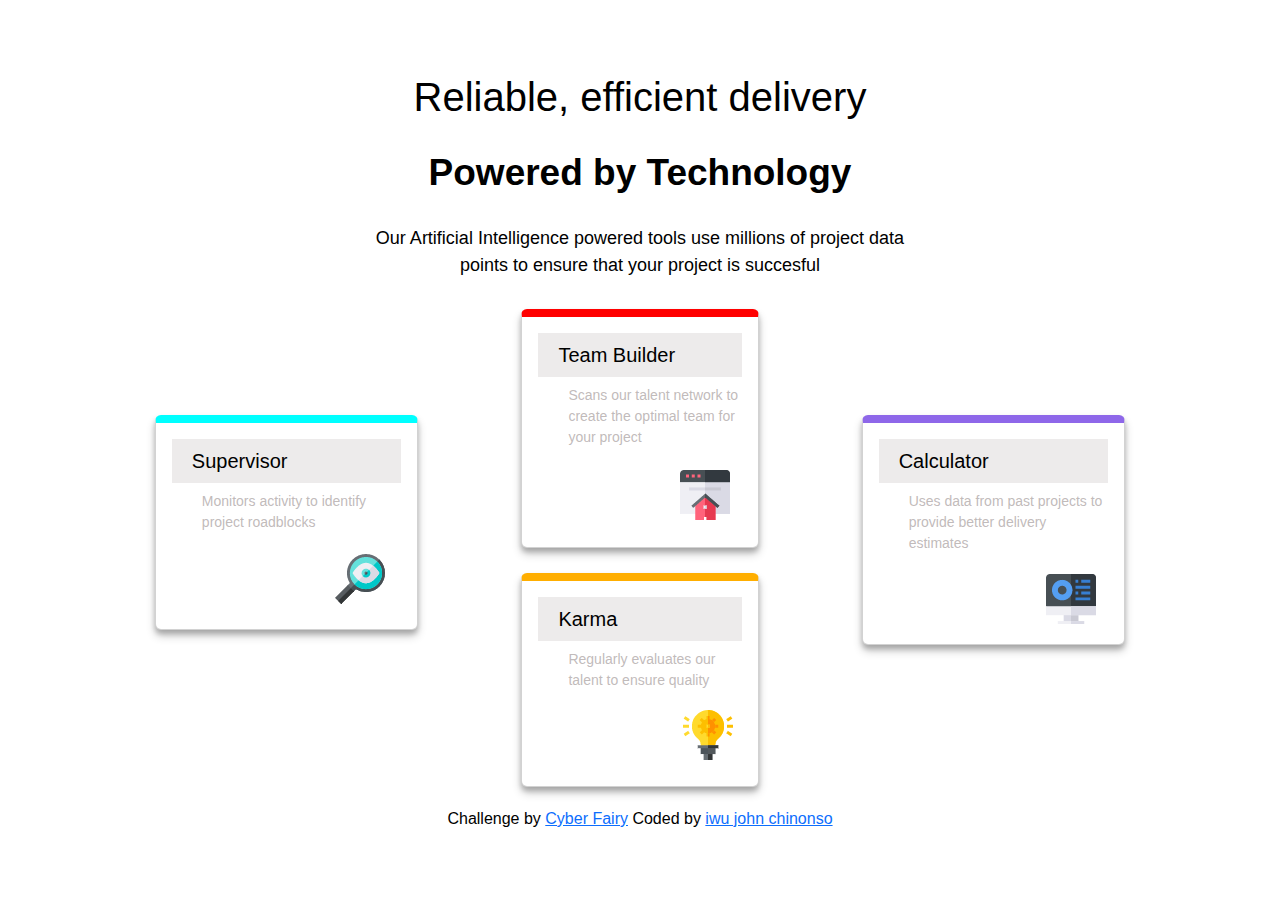
<file: cocky/index.html>
<!DOCTYPE html>
<html lang="en">
<head>
    <meta charset="UTF-8">
    <meta http-equiv="X-UA-Compatible" content="IE=edge">
    <meta name="viewport" content="width=device-width, initial-scale=1.0">
    <link rel="stylesheet" href="bootstrap.css">
    <link rel="stylesheet" href="cocky.css">
    <title>Cocky</title>
</head>
<body>
    <div class="container middle">
        <div class="center">
            <h1 class="reliable">Reliable, efficient delivery</h1>
            <h1 class="power">Powered by Technology</h1>
            <p>Our Artificial Intelligence powered tools use millions of project data points to ensure that your project is succesful</p>
        </div>
        <div class="row shrink">
            <div class="col-lg-4 col-sm-12 side">
                <div class="card super card-style">
                    <div class="card-body">
                      <h5 class="card-head">Supervisor</h5>
                      <p class="card-text">Monitors activity to identify project roadblocks</p>
                    </div>
                    <div class="card-image">
                        <img src="image/search.png" alt="icon">
                    </div>
                </div>
            </div>
            <div class="col-lg-4 col-sm-12">
                <div class="middcolon t1">
                    <div class="card build card-style">
                        <div class="card-body">
                          <h5 class="card-head">Team Builder</h5>
                          <p class="card-text">Scans our talent network to create the optimal team for your project</p>
                        </div>
                        <div class="card-image">
                            <img src="image/house.png" alt="icon">
                        </div>
                    </div>
                </div>
                <div class="middcolon t2">
                    <div class="card karma card-style">
                        <div class="card-body">
                          <h5 class="card-head">Karma</h5>
                          <p class="card-text">Regularly evaluates our talent to ensure quality</p>
                        </div>
                        <div class="card-image">
                            <img src="image/bulb.png" alt="icon">
                        </div>
                    </div> 
                </div>
            </div>
            <div class="col-lg-4 col-sm-12 side">
                <div class="card calculator card-style">
                    <div class="card-body">
                      <h5 class="card-head">Calculator</h5>
                      <p class="card-text">Uses data from past projects to provide better delivery estimates</p>
                    </div>
                    <div class="card-image">
                        <img src="image/screen.png" alt="icon">
                    </div>
                </div>
            </div>
        </div>
        <p class="footer">Challenge by <a href="#">Cyber Fairy</a> Coded by <a href="https://github.com/mathSoft29">iwu john chinonso</a></p>
    </div>
</body>
</html>
</file>
<file: cocky/cocky.css>
body{
    background-color: white;
    color: black;
    font-family: roboto, sans-serif;
}
/* styling for the div of the class center to align the h1s and paragraph to the center */
.center{
    width: 50%;
    margin: auto;
    text-align: center;
    margin-bottom: 30px;
}
/* this particular class is to align all the text on the page to the center */
.middle{
    text-align: center;
}
/* styling for the first h1 */
.reliable{
    margin-top: 13%;
    font-size: 40px;
    margin-bottom: 30px;
}
/* styling for the second h1 */
.power{
    font-size: 37px;
    font-weight: bold;
    margin-bottom: 30px;
}
/* styling for the paragraph */
.center p{
    font-size: 18px;
}
/* styling for the card */
.card-style{
    width: 80%;
    margin: auto;
    box-sizing: border-box;
    text-align: left;
    box-shadow: 0 4px 5px 0 rgba(0, 0, 0, 0.2), 0 6px 10px 0 rgba(0, 0, 0, 0.2);
}
/* giving different border color */
.super{
    border-top: 8px solid cyan;
}
.build{
    border-top: 8px solid red;
}
.karma{
    border-top: 8px solid rgb(255, 174, 0);
}
.calculator{
    border-top: 8px solid rgba(71, 7, 219, 0.61);
}
.card-head{
    background-color: rgba(235, 233, 233, 0.897);
    padding: 10px 0;
    padding-left: 20px;
}
.card-text{
    padding-left: 30px;
    color: rgba(185, 178, 178, 0.897);
    font-size: 14px;
}
.card-image{
    text-align: right;
    padding-right: 20px;
    padding-bottom: 20px;
}
/* want to make the middle coloumn slimmer and finer */
.middcolon{
    width: 90%;
    margin: auto;
}
.t1{
    margin-bottom: 25px;
}
/* want to make the divs on the side to go down */
.side{
    margin-top: 10%;
}
.shrink{
    width: 95%;
    margin: auto;
}
.footer{
    margin: 20px 0;
}

/* MEDIA QUERY */
@media(max-width: 700px){
/* styling for the first h1 */
.reliable{
    margin-top: 13%;
    font-size: 30px;
    margin-bottom: 15px;
}
/* styling for the second h1 */
.power{
    font-size: 17px;
    margin-bottom: 15px;
}
/* styling for the paragraph */
.center p{
    font-size: 15px;
}
/* styling for the card */
.card-style{
    width: 100%;
    margin: auto;
    text-align: center;
}
.card-head{
    padding: 10px 0;
}
.card-text{
    padding-left: 0px;
}
.card-image{
    text-align: right;
    padding-right: 10px;
    padding-bottom: 20px;
}
/* want to make the middle coloumn wider and finer */
.middcolon, .side{
    width: 100%;
    margin: auto;
    margin-bottom: 30px;
}
.t1{
    margin-bottom: 25px;
}

.shrink{
    width: 100%;
}
}
</file>
